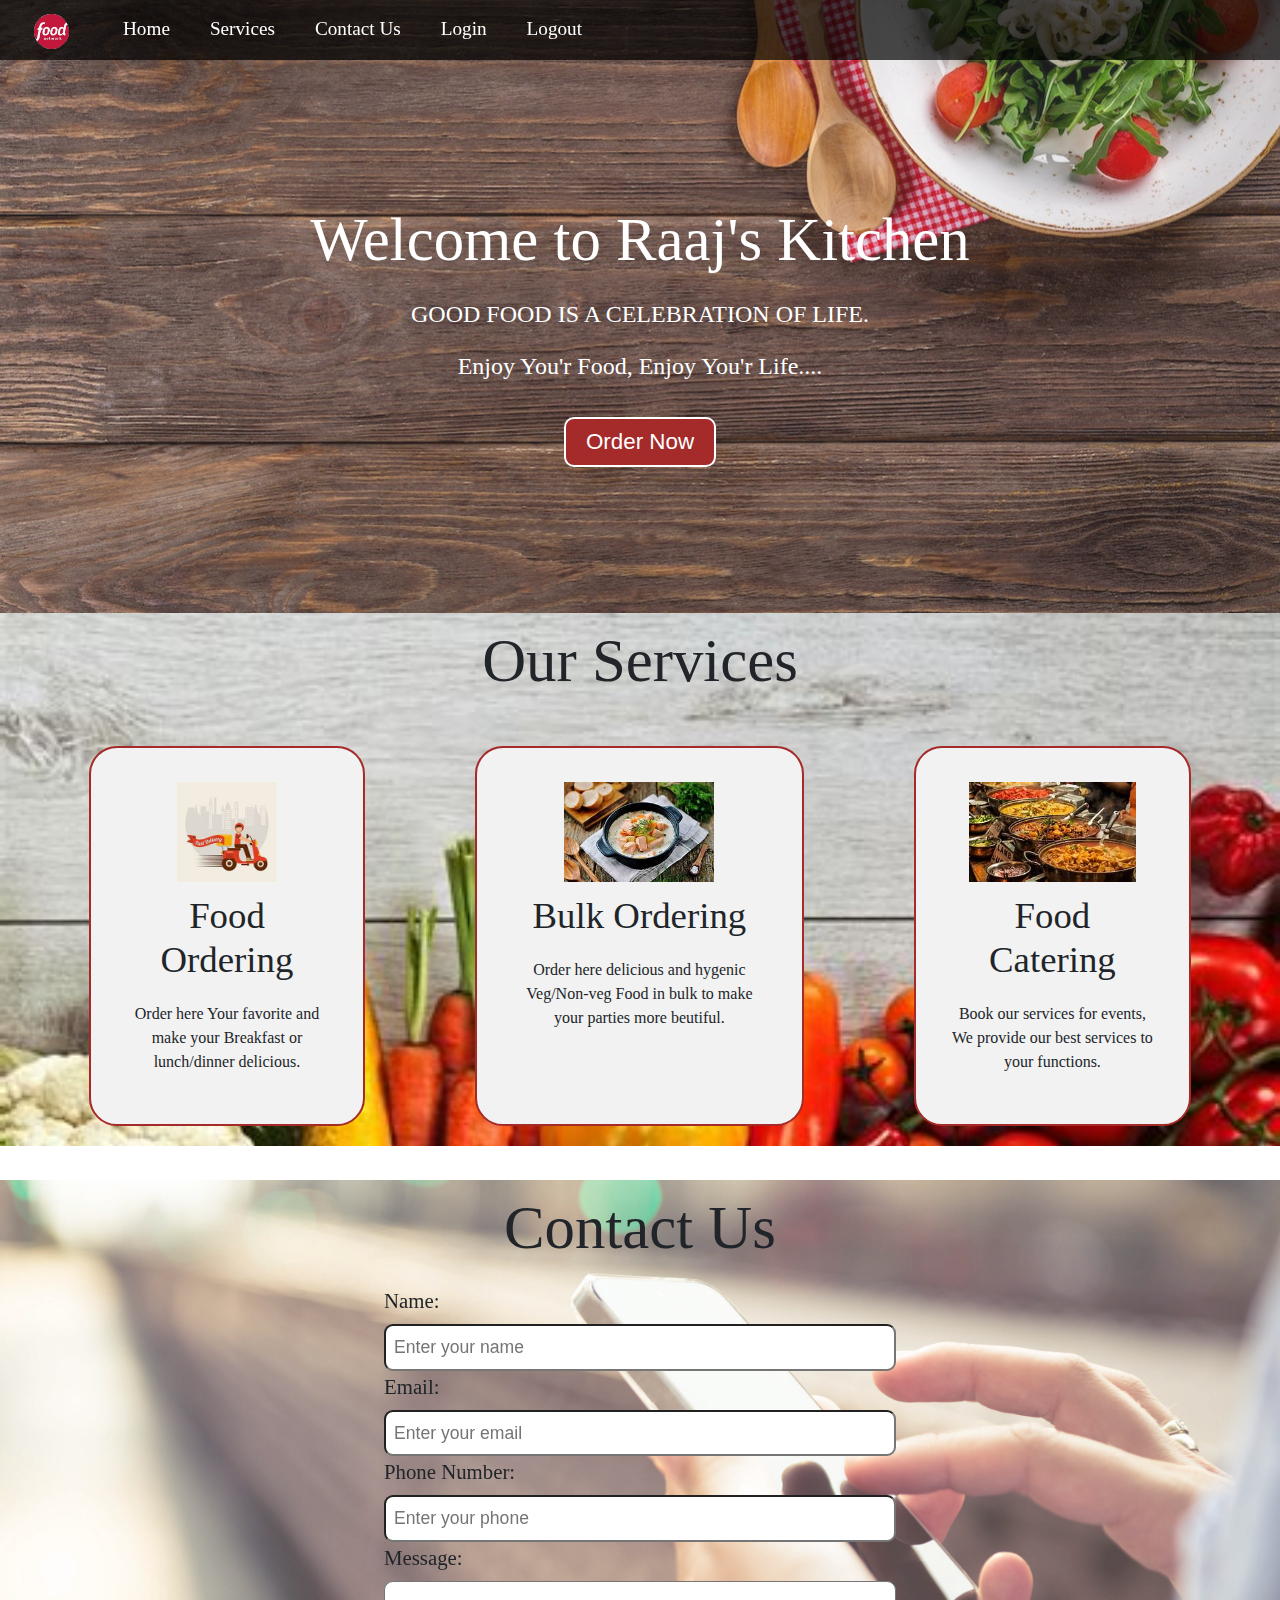
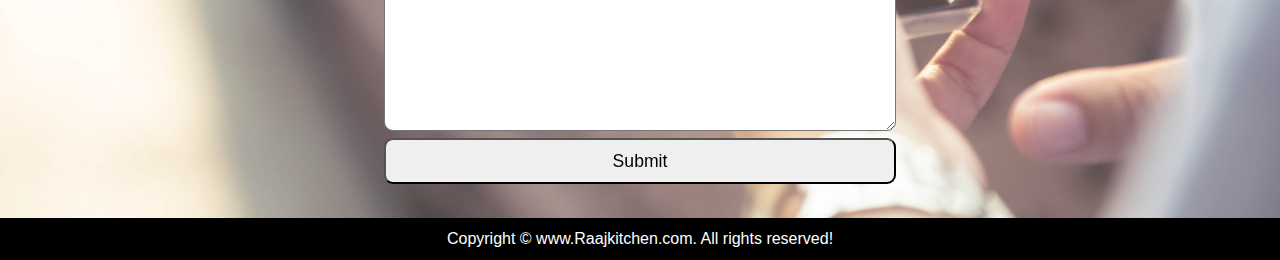
<file: index.html>
<!DOCTYPE html>
<html lang="en">
<head>
    <meta charset="UTF-8">
    <meta http-equiv="X-UA-Compatible" content="IE=edge">
    <meta name="viewport" content="width=device-width, initial-scale=1.0">
    <title>Raaj's Kitchen</title>

    <link rel="stylesheet" href="https://cdn.jsdelivr.net/npm/bootstrap@4.0.0/dist/css/bootstrap.min.css" integrity="sha384-Gn5384xqQ1aoWXA+058RXPxPg6fy4IWvTNh0E263XmFcJlSAwiGgFAW/dAiS6JXm" crossorigin="anonymous"></link>
    <link rel="stylesheet" href="project2.css">
    
</head>
<body>
    <!-- Navigation Bar -->
   <header>
    <nav id="navbar">
        <div id="logo">
            <img src="img/logo.jpg" alt="RaajKitchen.com">
        </div>
        <ul>
            <li class="item"><a href="#home">Home</a></li>
            <li class="item"><a href="#services-container">Services</a></li>
            <li class="item"><a href="#contact">Contact Us</a></li>
            <li class="item"><a href="" data-toggle="modal" data-target="#exampleModal">Login</a></li>
            <li class="item"><a href="LogInform.html">Logout</a></li>


        </ul>
    </nav>
   </header>

    <!-- Home Page -->
    <section id="home">
        <h1 class="h-primary">Welcome to Raaj's Kitchen</h1>
        <p>GOOD FOOD IS A CELEBRATION OF LIFE.</p>
        <p>Enjoy You'r Food,
            Enjoy You'r Life....
        </p>
        <button class="btn" onclick="window.location.href = 'order_now.html'">Order Now</button>
    </section>

    <!-- containers -->
    <section id="services-container">
        <h1 class="h-primary center">Our Services</h1>
        <div id="services">
            <div class="box">
                <img src="img/order.jpg" alt="">
                <h2 class="h-secondary center">Food Ordering</h2>
                <p class="center">Order here Your favorite and make your Breakfast or lunch/dinner delicious.</p>
            </div>
            <div class="box">
                <img src="img/bulk.jpg" alt="">
                <h2 class="h-secondary center">Bulk Ordering</h2>
                <p class="center">Order here delicious and hygenic Veg/Non-veg Food in bulk 
                    to make your parties more beutiful.</p>
            </div>
            <div class="box">
                <img src="img/catering.jpg" alt="">
                <h2 class="h-secondary center">Food Catering</h2>
                <p class="center">Book our services for events,
                    We provide our best services to your functions.
                </p>
            </div>
        </div>
    </section>

    <!-- Contact Section -->
    <section id="contact">
        <h1 class="h-primary center">Contact Us</h1>
        <div id="contact-box">
            <form>
                <div>
                    <label for="name">Name: </label>
                    <input type="text" name="name" id="name" placeholder="Enter your name">
                </div>
                <div>
                    <label for="email">Email: </label>
                    <input type="email" name="name" id="email" placeholder="Enter your email">
                </div>
                <div>
                    <label for="phone">Phone Number: </label>
                    <input type="phone" name="name" id="phone" placeholder="Enter your phone">
                </div>
                <div>
                    <label for="message">Message: </label>
                    <textarea name="message" id="message" cols="10" rows="5"></textarea>
                </div>
                <div>
                    <input type="submit" value="Submit">
                </div>
            </form>
        </div>
    </section>

    <footer>
        <div class="center">
            Copyright &copy; www.Raajkitchen.com. All rights reserved!
        </div>
    </footer>


    <!-- Modal -->
    <div class="modal fade" id="exampleModal" tabindex="-1" role="dialog" aria-labelledby="exampleModalLabel" aria-hidden="true">
        <div class="modal-dialog" role="document">
        <div class="modal-content">
            <div class="modal-header">
            <h5 class="modal-title" id="exampleModalLabel">Login/SignUp</h5>
            <button type="button" class="close" data-dismiss="modal" aria-label="Close">
                <span aria-hidden="true">&times;</span>
            </button>
            </div>
            <div class="modal-body">
                <!--login form-->
                <div>
                    <input class="form-control" id="user" type="text" placeholder="Enter Username" required><br><br>
                    <input class="form-control" id="pass" type="password" placeholder="Enter Password" required><br><br>
                    <input id="Modal_login" type="submit" value="LOGIN" onclick="myfun()" >
                </div>
            </div>
        </div>
        </div>
    </div>

    <script src="Alert.js"></script>
    <script src="https://code.jquery.com/jquery-3.2.1.slim.min.js" integrity="sha384-KJ3o2DKtIkvYIK3UENzmM7KCkRr/rE9/Qpg6aAZGJwFDMVNA/GpGFF93hXpG5KkN" crossorigin="anonymous"></script>
    <script src="https://cdn.jsdelivr.net/npm/popper.js@1.12.9/dist/umd/popper.min.js" integrity="sha384-ApNbgh9B+Y1QKtv3Rn7W3mgPxhU9K/ScQsAP7hUibX39j7fakFPskvXusvfa0b4Q" crossorigin="anonymous"></script>
    <script src="https://cdn.jsdelivr.net/npm/bootstrap@4.0.0/dist/js/bootstrap.min.js" integrity="sha384-JZR6Spejh4U02d8jOt6vLEHfe/JQGiRRSQQxSfFWpi1MquVdAyjUar5+76PVCmYl" crossorigin="anonymous"></script>

</body>
</html>
</file>
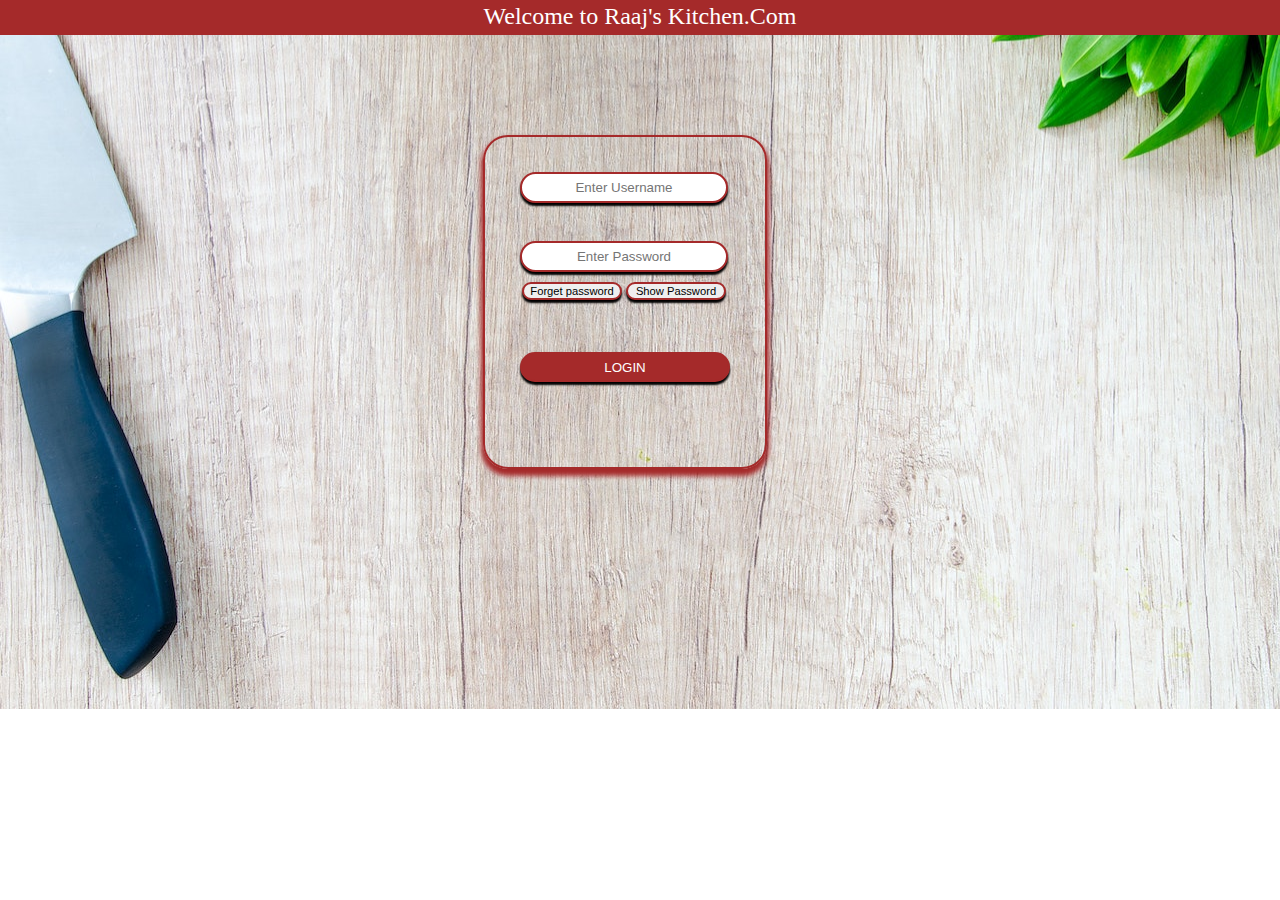
<file: LogInform.html>
<!DOCTYPE html>
<html lang="en">
<head>
    <meta charset="UTF-8">
    <meta http-equiv="X-UA-Compatible" content="IE=edge">
    <meta name="viewport" content="width=device-width, initial-scale=1.0">
    <title>Login</title>
    <link rel="stylesheet" href="login.css">
    

    
</head>
<body style="background: url('img/backgroundforordernow.jpg') no-repeat center center/cover;">
    
    <header>
        <div id="header">
            Welcome to Raaj's Kitchen.Com
        </div>
    </header>


    <div id="id1">
        <input class="u" id="user" type="text" placeholder="Enter Username" required><br><br>
        <input class="p" id="pass" type="password" placeholder="Enter Password" required><br>
        <input class="f" type="button" value="Forget password">
        <input class="ps" type="submit" id="btn" value="Show Password"><br><br><br>
        <input class="s" type="submit" value="LOGIN" onclick="myfun()">

    </div>

    <script src="jquery.js"></script>
    <script src="login.js"></script>
    
</body>
</html>
</file>
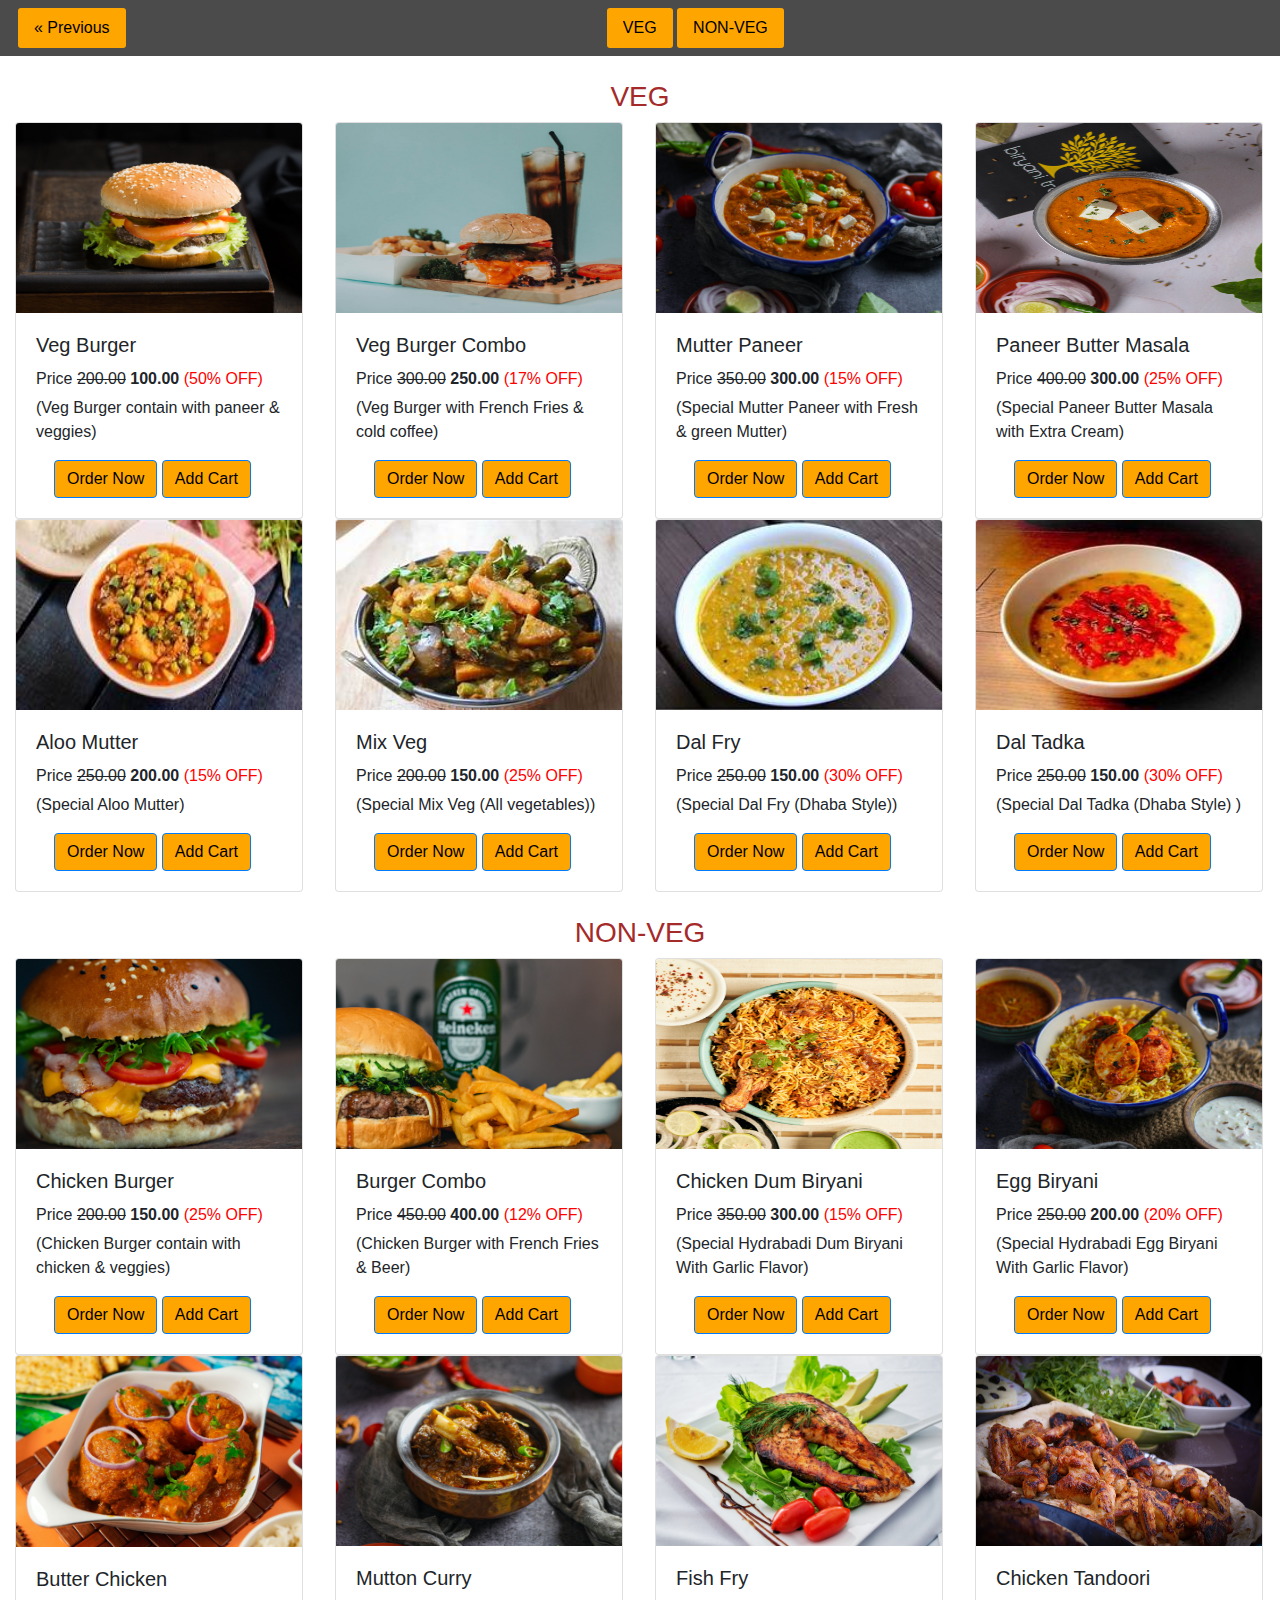
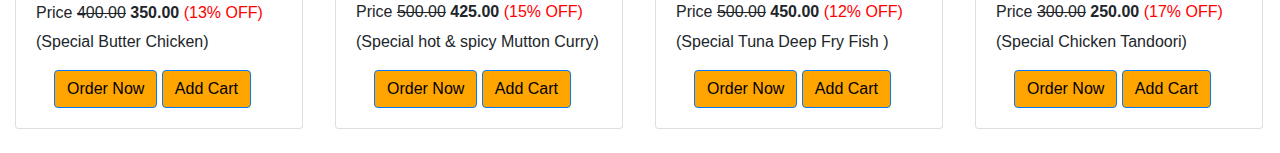
<file: order_now.html>
<!DOCTYPE html>
<html lang="en">
<head>
  <meta charset="UTF-8">
  <meta http-equiv="X-UA-Compatible" content="IE=edge">
  <meta name="viewport" content="width=device-width, initial-scale=1.0">
  <title>Orders Page</title>
  <link rel="stylesheet" href="https://cdn.jsdelivr.net/npm/bootstrap@4.0.0/dist/css/bootstrap.min.css" integrity="sha384-Gn5384xqQ1aoWXA+058RXPxPg6fy4IWvTNh0E263XmFcJlSAwiGgFAW/dAiS6JXm" crossorigin="anonymous"></link>
  <link rel="stylesheet" href="order_css.css">
</head>
<body>
   <!-- first page --> 
   <header>
    <div >
      <a href="index.html">&laquo; Previous</a>
      <div class="id1">
        <a href="#btn2">VEG</a>
        <a href="#btn">NON-VEG</a>
      </div>
    </div>
  </header><br>
  <section>
    <h3 id="btn2">VEG</h3>
    <!--using card-->
    <div class="container-fluid">

        <div class="row" class="col-sm-12">
            <div class="col-sm-3">
                <div class="card" style="width: 18rem;">
                  <img class="card-img-top" style="height: 190px;" src="img/vegburger.jpg" alt="Card image cap">
                  <div class="card-body">
                    <h5 class="card-title">Veg Burger</h5>
                    <h6 class="">Price <del>200.00</del> <b>100.00</b> <span style="color: red;">(50% OFF)</span></h6>
                    <p class="card-text">(Veg Burger contain with paneer & veggies)</p>
                    <a href="#" class="btn btn-primary c2btn">Order Now</a>
                    <a href="#" class="btn btn-primary c2btn">Add Cart</a>
                  </div>
                </div>
            </div>

            <div class="col-sm-3">
                <div class="card" style="width: 18rem;">
                  <img class="card-img-top" style="height: 190px;" src="img/burgercombo2.jpg" alt="Card image cap">
                  <div class="card-body">
                    <h5 class="card-title">Veg Burger Combo</h5>
                    <h6 class="">Price <del>300.00</del> <b>250.00</b> <span style="color: red;">(17% OFF)</span></h6>
                    <p class="card-text">(Veg Burger with French Fries & cold coffee)</p>
                    <a href="#" class="btn btn-primary c2btn">Order Now</a>
                    <a href="#" class="btn btn-primary c2btn">Add Cart</a>
                  </div>
                </div>
            </div>

            <div class="col-sm-3">
                <div class="card" style="width: 18rem;">
                  <img class="card-img-top" style="height:190px;" src="img/mutturpaneer.jpg" alt="Card image cap">
                  <div class="card-body">
                    <h5 class="card-title">Mutter Paneer</h5>
                    <h6 class="">Price <del>350.00</del> <b>300.00</b> <span style="color: red;">(15% OFF)</span></h6>
                    <p class="card-text">(Special Mutter Paneer with Fresh & green Mutter)</p>
                    <a href="#" class="btn btn-primary c2btn">Order Now</a>
                    <a href="#" class="btn btn-primary c2btn">Add Cart</a>
                  </div>
                </div>
            </div>

            <div class="col-sm-3">
                <div class="card" style="width: 18rem;">
                  <img class="card-img-top" style="height: 190px;" src="img/paneerbuttermasala.jpg" alt="Card image cap">
                  <div class="card-body">
                    <h5 class="card-title">Paneer Butter Masala</h5>
                    <h6 class="">Price <del>400.00</del> <b>300.00</b> <span style="color: red;">(25% OFF)</span></h6>
                    <p class="card-text">(Special Paneer Butter Masala with Extra Cream) </p>
                    <a href="#" class="btn btn-primary c2btn">Order Now</a>
                    <a href="#" class="btn btn-primary c2btn">Add Cart</a>
                  </div>
                </div>
            </div>

            <div class="col-sm-3">
              <div class="card" style="width: 18rem;">
                <img class="card-img-top" style="height: 190px;" src="img/aloomutter.jpg" alt="Card image cap">
                <div class="card-body">
                  <h5 class="card-title">Aloo Mutter</h5>
                  <h6 class="">Price <del>250.00</del> <b>200.00</b> <span style="color: red;">(15% OFF)</span></h6>
                  <p class="card-text">(Special Aloo Mutter)</p>
                  <a href="#" class="btn btn-primary c2btn">Order Now</a>
                  <a href="#" class="btn btn-primary c2btn">Add Cart</a>
                </div>
              </div>
            </div>

                <div class="col-sm-3">
                  <div class="card" style="width: 18rem;">
                    <img class="card-img-top" style="height: 190px;" src="img/mix veg.jpg" alt="Card image cap">
                    <div class="card-body">
                      <h5 class="card-title">Mix Veg</h5>
                      <h6 class="">Price <del>200.00</del> <b>150.00</b> <span style="color: red;">(25% OFF)</span></h6>
                      <p class="card-text">(Special Mix Veg (All vegetables)) </p>
                      <a href="#" class="btn btn-primary c2btn">Order Now</a>
                      <a href="#" class="btn btn-primary c2btn">Add Cart</a>
                    </div>
                  </div>
              </div>

              <div class="col-sm-3">
                <div class="card" style="width: 18rem;">
                  <img class="card-img-top" style="height: 190px;" src="img/dalfry.jpg" alt="Card image cap">
                  <div class="card-body">
                    <h5 class="card-title">Dal Fry</h5>
                    <h6 class="">Price <del>250.00</del> <b>150.00</b> <span style="color: red;">(30% OFF)</span></h6>
                    <p class="card-text">(Special Dal Fry (Dhaba Style)) </p>
                    <a href="#" class="btn btn-primary c2btn">Order Now</a>
                    <a href="#" class="btn btn-primary c2btn">Add Cart</a>
                  </div>
                </div>
            </div>

            <div class="col-sm-3">
              <div class="card" style="width: 18rem;">
                <img class="card-img-top" style="height: 190px;" src="img/daltadka.jpg" alt="Card image cap">
                <div class="card-body">
                  <h5 class="card-title">Dal Tadka</h5>
                  <h6 class="">Price <del>250.00</del> <b>150.00</b> <span style="color: red;">(30% OFF)</span></h6>
                  <p class="card-text">(Special Dal Tadka (Dhaba Style) )</p>
                  <a href="#" class="btn btn-primary c2btn">Order Now</a>
                  <a href="#" class="btn btn-primary c2btn">Add Cart</a>
                </div>
              </div>
          </div>

        </div>
    </div> 

</section><br>
  <section>
    <h3 id="btn">NON-VEG</h3>
    <div class="container-fluid" >

      <div class="row" class="col-sm-12">
          <div class="col-sm-3">
              <div class="card" style="width: 18rem;">
                <img class="card-img-top" src="img/chickenburger.jpg" alt="Card image cap">
                <div class="card-body">
                  <h5 class="card-title">Chicken Burger</h5>
                  <h6 class="">Price <del>200.00</del> <b>150.00</b> <span style="color: red;">(25% OFF)</span></h6>
                  <p class="card-text">(Chicken Burger contain with chicken & veggies)</p>
                  <a href="#" class="btn btn-primary c2btn">Order Now</a>
                  <a href="#" class="btn btn-primary c2btn">Add Cart</a>
                </div>
              </div>
          </div>

          <div class="col-sm-3">
              <div class="card" style="width: 18rem;">
                <img class="card-img-top" src="img/burgercombo1.jpg" alt="Card image cap">
                <div class="card-body">
                  <h5 class="card-title">Burger Combo</h5>
                  <h6 class="">Price <del>450.00</del> <b>400.00</b> <span style="color: red;">(12% OFF)</span></h6>
                  <p class="card-text">(Chicken Burger with French Fries & Beer)</p>
                  <a href="#" class="btn btn-primary c2btn">Order Now</a>
                  <a href="#" class="btn btn-primary c2btn">Add Cart</a>
                </div>
              </div>
          </div>

          <div class="col-sm-3">
              <div class="card" style="width: 18rem;">
                <img class="card-img-top" style="height:190px;" src="img/chickenbiryani.jpg" alt="Card image cap">
                <div class="card-body">
                  <h5 class="card-title">Chicken Dum Biryani</h5>
                  <h6 class="">Price <del>350.00</del> <b>300.00</b> <span style="color: red;">(15% OFF)</span></h6>
                  <p class="card-text">(Special Hydrabadi Dum Biryani With Garlic Flavor)</p>
                  <a href="#" class="btn btn-primary c2btn">Order Now</a>
                  <a href="#" class="btn btn-primary c2btn">Add Cart</a>
                </div>
              </div>
          </div>

          <div class="col-sm-3">
              <div class="card" style="width: 18rem;">
                <img class="card-img-top" style="height: 190px;" src="img/eggbiryani.jpg" alt="Card image cap">
                <div class="card-body">
                  <h5 class="card-title">Egg Biryani</h5>
                  <h6 class="">Price <del>250.00</del> <b>200.00</b> <span style="color: red;">(20% OFF)</span></h6>
                  <p class="card-text">(Special Hydrabadi Egg Biryani With Garlic Flavor)</p>
                  <a href="#" class="btn btn-primary c2btn">Order Now</a>
                  <a href="#" class="btn btn-primary c2btn">Add Cart</a>
                </div>
              </div>
          </div>

          <div class="col-sm-3">
              <div class="card" style="width: 18rem;">
                <img class="card-img-top" src="img/butterchicken.jpg" alt="Card image cap">
                <div class="card-body">
                  <h5 class="card-title">Butter Chicken</h5>
                  <h6 class="">Price <del>400.00</del> <b>350.00</b> <span style="color: red;">(13% OFF)</span></h6>
                  <p class="card-text">(Special Butter Chicken)</p>
                  <a href="#" class="btn btn-primary c2btn">Order Now</a>
                  <a href="#" class="btn btn-primary c2btn">Add Cart</a>
                </div>
              </div>
          </div>

          <div class="col-sm-3">
              <div class="card" style="width: 18rem;">
                <img class="card-img-top" style="height: 190px;" src="img/muttoncurry.jpg" alt="Card image cap">
                <div class="card-body">
                  <h5 class="card-title">Mutton Curry</h5>
                  <h6 class="">Price <del>500.00</del> <b>425.00</b> <span style="color: red;">(15% OFF)</span></h6>
                  <p class="card-text">(Special hot & spicy Mutton Curry)</p>
                  <a href="#" class="btn btn-primary c2btn">Order Now</a>
                  <a href="#" class="btn btn-primary c2btn">Add Cart</a>
                </div>
              </div>
          </div>
  

          <div class="col-sm-3">
              <div class="card" style="width: 18rem;">
                <img class="card-img-top" style="height: 190px;" src="img/fishfry.jpg" alt="Card image cap">
                <div class="card-body">
                  <h5 class="card-title">Fish Fry</h5>
                  <h6 class="">Price <del>500.00</del> <b>450.00</b> <span style="color: red;">(12% OFF)</span></h6>
                  <p class="card-text">(Special Tuna Deep Fry Fish )</p>
                  <a href="#" class="btn btn-primary c2btn">Order Now</a>
                  <a href="#" class="btn btn-primary c2btn">Add Cart</a>
                </div>
              </div>
          </div>

          <div class="col-sm-3">
              <div class="card" style="width: 18rem;">
                <img class="card-img-top" style="height: 190px;" src="img/chicken tandoori.jpg" alt="Card image cap">
                <div class="card-body">
                  <h5 class="card-title">Chicken Tandoori</h5>
                  <h6 class="">Price <del>300.00</del> <b>250.00</b> <span style="color: red;">(17% OFF)</span></h6>
                  <p class="card-text">(Special Chicken Tandoori) </p>
                  <a href="#" class="btn btn-primary c2btn">Order Now</a>
                  <a href="#" class="btn btn-primary c2btn">Add Cart</a>
                </div>
              </div>
          </div>

      </div>
  </div><br>
  </section>


  <script src="https://code.jquery.com/jquery-3.2.1.slim.min.js" integrity="sha384-KJ3o2DKtIkvYIK3UENzmM7KCkRr/rE9/Qpg6aAZGJwFDMVNA/GpGFF93hXpG5KkN" crossorigin="anonymous"></script>
  <script src="https://cdn.jsdelivr.net/npm/popper.js@1.12.9/dist/umd/popper.min.js" integrity="sha384-ApNbgh9B+Y1QKtv3Rn7W3mgPxhU9K/ScQsAP7hUibX39j7fakFPskvXusvfa0b4Q" crossorigin="anonymous"></script>
  <script src="https://cdn.jsdelivr.net/npm/bootstrap@4.0.0/dist/js/bootstrap.min.js" integrity="sha384-JZR6Spejh4U02d8jOt6vLEHfe/JQGiRRSQQxSfFWpi1MquVdAyjUar5+76PVCmYl" crossorigin="anonymous"></script>

</body>
</html>
</file>
<file: login.css>
#header{
    text-align: center;
    background-color: brown;
    font-size: 1.5rem;
    font-family:cursive;
    margin-top: -10px;
    margin-left: -10px;
    margin-right: -10px;
    padding:5px;
    color: white;
}

#id1{
    width: 250px;
    height: 300px;
    border-radius: 25px 25px 25px 25px;
    border: 2px solid brown;
    margin: 100px 475px;
    padding: 15px;
    box-shadow: 0px 5px 5px 2px brown;
}

.u{
    text-align: center;
    margin: 20px;
    width: 200px;
    height: 25px;
    border: 2px solid brown;
    border-radius: 25px 25px 25px 25px;
    /* background-color: brown;    */
    cursor: pointer;
    box-shadow: 0px 3px 2px 0px;
}
.u:hover{
    box-shadow: 0px 7px 7px 0px black;
    color: black;
    border: 2px solid brown;
}
.u::placeholder{
    /* color: black; */
    opacity: 1;
}

.p{
    text-align: center;
    margin-left: 20px;
    width: 200px;
    height: 25px;
    border: 2px solid brown;
    border-radius: 25px 25px 25px 25px;
    /* background-color: brown;    */
    cursor: pointer;
    box-shadow: 0px 3px 2px 0px;
}

.p:hover{
    box-shadow: 0px 7px 7px 0px black;
    border: 2px solid brown;
}

.p::placeholder{
    /* color: black; */
    opacity: 1;
}

.ps{
    text-align: center;
    font-size: .7rem;
    position: relative;
    top: 9px;
    width: 100px;
    height: 18px;
    border: 2px solid brown;
    /* background-color: brown;    */
    cursor: pointer;
    box-shadow: 0px 3px 2px 0px;
    border-radius: 25px 25px 25px 25px;
}

.ps:hover{
    box-shadow: 0px 7px 7px 0px black;
    /* border: 2px solid brown; */
}


.f{
    text-align: center;
    font-size: .7rem;
    position: relative;
    top: 9px;
    margin-left: 22px;
    width: 100px;
    height: 18px;
    border: 2px solid brown;
    /* background-color: brown;    */
    cursor: pointer;
    box-shadow: 0px 3px 2px 0px black;
    border-radius: 25px 25px 25px 25px;
    
}

.f:hover{
    box-shadow: 0px 7px 7px 0px black;
    /* border: 2px solid brown; */
}


.s{
    text-align: center;
    width: 210px;
    height: 30px;
    margin: 25px 20px;
    border: 2px solid brown;
    background-color: brown;
    border-radius: 25px 25px 25px 25px;
    color: black;  
    cursor: pointer;
    box-shadow: 0px 3px 2px 0px black;
    color: white;
}

.s:hover{
   
    color: white;
    border: 2px solid brown;
    box-shadow: 0px 7px 7px 0px black;
}
</file>
<file: order_css.css>
.id1{
    display: inline-block;
    padding: 8px 16px;
    position: relative;
    left: 36%;
  }
  h2{
    text-align: center;
  }
  h3{
    text-align: center;
    
    color: brown;
  }

  a {
    text-decoration: none;
    display: inline-block;
    padding: 8px 16px;
    background-color: orange;
    position: relative;
    left: 18px;
    color: black;
    border-radius: 3px 3px 3px 3px;
  }

  a:hover {
    color: white;
    text-decoration: none;
  }

  .c1{
      background-color: bisque;
  }
  .c2btn{
    background-color: orange;
    color: black;
  }
  .c2btn:hover{
    background-color: orange;
  }
  header{
    background: rgba(0, 0, 0, 0.706);
    
  }
</file>
<file: project2.css>
/* CSS Reset */
*{
    margin: 0;
    padding: 0;
}

html{
    scroll-behavior: smooth;
}

/* CSS Variables */
:root{
    --navbar-height: 59px;
}

/* Navigation Bar */
#navbar{
    display: flex;
    align-items: center;
    position: sticky;
    top: 0px;
}

#navbar::before{
    content: "";
    background-color: black;
    position: absolute;
    top:0px;
    left:0px;
    height: 95%;
    width:100%;
    z-index: -1;
    opacity: 0.7;
}

/* Navigation Bar: Logo and Image */
#logo{
    margin: 10px 34px;
}

#logo img{
    width: 35px;
    height: 35px;
    border-radius: 50px 50px 50px 50px;
}


/* Navigation Bar: List Styling */

#navbar ul{
    display: flex;
    font-family: 'Baloo Bhai', cursive;
}

#navbar ul li{ 
    list-style: none;
    font-size: 1.2rem;
    margin-top: 12px;
}

#navbar ul li a{
    color: white;
    display: block;
    padding: 3px 20px;
    border-radius: 20px;
    text-decoration: none;
}

#navbar ul li a:hover{
    color: black;
    background-color: white;
}

/* Home Section */
#home{
    display: flex;
    flex-direction: column;
    padding:3px 200px;
    height: 550px;
    justify-content: center;
    align-items: center;
}

#home::before{ 
    content: "";
    position: absolute;
    background: url('img/homebackground.jpg') no-repeat center center/cover;
    height: 642px;
    top:0px;
    left:0px;
    width: 100%;
    z-index: -1;
    opacity:0.89;
}

#home h1{
    color:white;
    text-align: center;
    font-family: cursive;
}

#home p{
    color:white;
    text-align: center;
    font-size: 1.5rem;
    font-family: cursive;
}


/* Services Section */

#services-container{
    background: url('img/coverforcontent.jpg') no-repeat center center/cover;
}

#services{
    margin: 34px;
    display: flex;
    
}
#services .box{ 
    border: 2px solid brown;
    padding: 34px;
    margin: 2px 55px;
    border-radius: 28px;
    background: #f2f2f2;
    margin-bottom: 20px;
}

#services .box img{ 
   height: 100px;
   margin: auto;
   display: block;
}

#services .box p{
    font-family: 'Bree Serif', serif;

} 


/* Contact Section */

#contact{
    position: relative;
}
#contact::before{
    content: "";
    position: absolute;
    width: 100%;
    height: 100%;
    z-index: -1;
    opacity: 0.7;
    background: url('img/contact.jpg') no-repeat center center/cover;

}
#contact-box{
    display: flex;
    justify-content: center;
    align-items: center;
    padding-bottom: 34px;
}
#contact-box input, 
#contact-box textarea{
    width: 100%;
    padding: 0.5rem;
    border-radius: 9px;
    font-size: 1.1rem;
} 

#contact-box form{
    width: 40%;
}

#contact-box label{
   font-size: 1.3rem;
   font-family: 'Bree Serif', serif;

}



footer{
    background: black;
    color: white;
    padding: 9px 20px;
}

/* Utility Classes */
.h-primary{
    font-family: cursive;
    font-size: 3.8rem;
    padding: 12px;
}

.h-secondary{
    font-family: cursive;
    font-size: 2.3rem;
    padding: 12px;
}

.btn{
    padding: 6px 20px;
    border: 2px solid white;
    background-color: brown;
    color: white;
    margin: 17px;
    font-size: 1.4rem;
    border-radius: 10px;
    cursor:pointer;
}
.btn:hover{
    background-color: rgb(212, 58, 58);
    color: black;
    /* border: 2px solid brown; */
}

.center{
    text-align: center;
}

#Modal_login{
    border: none;
    padding: 10px;
    margin: 5px;
    background-color:rgb(44, 195, 214);
    cursor: pointer;
}
</file>
